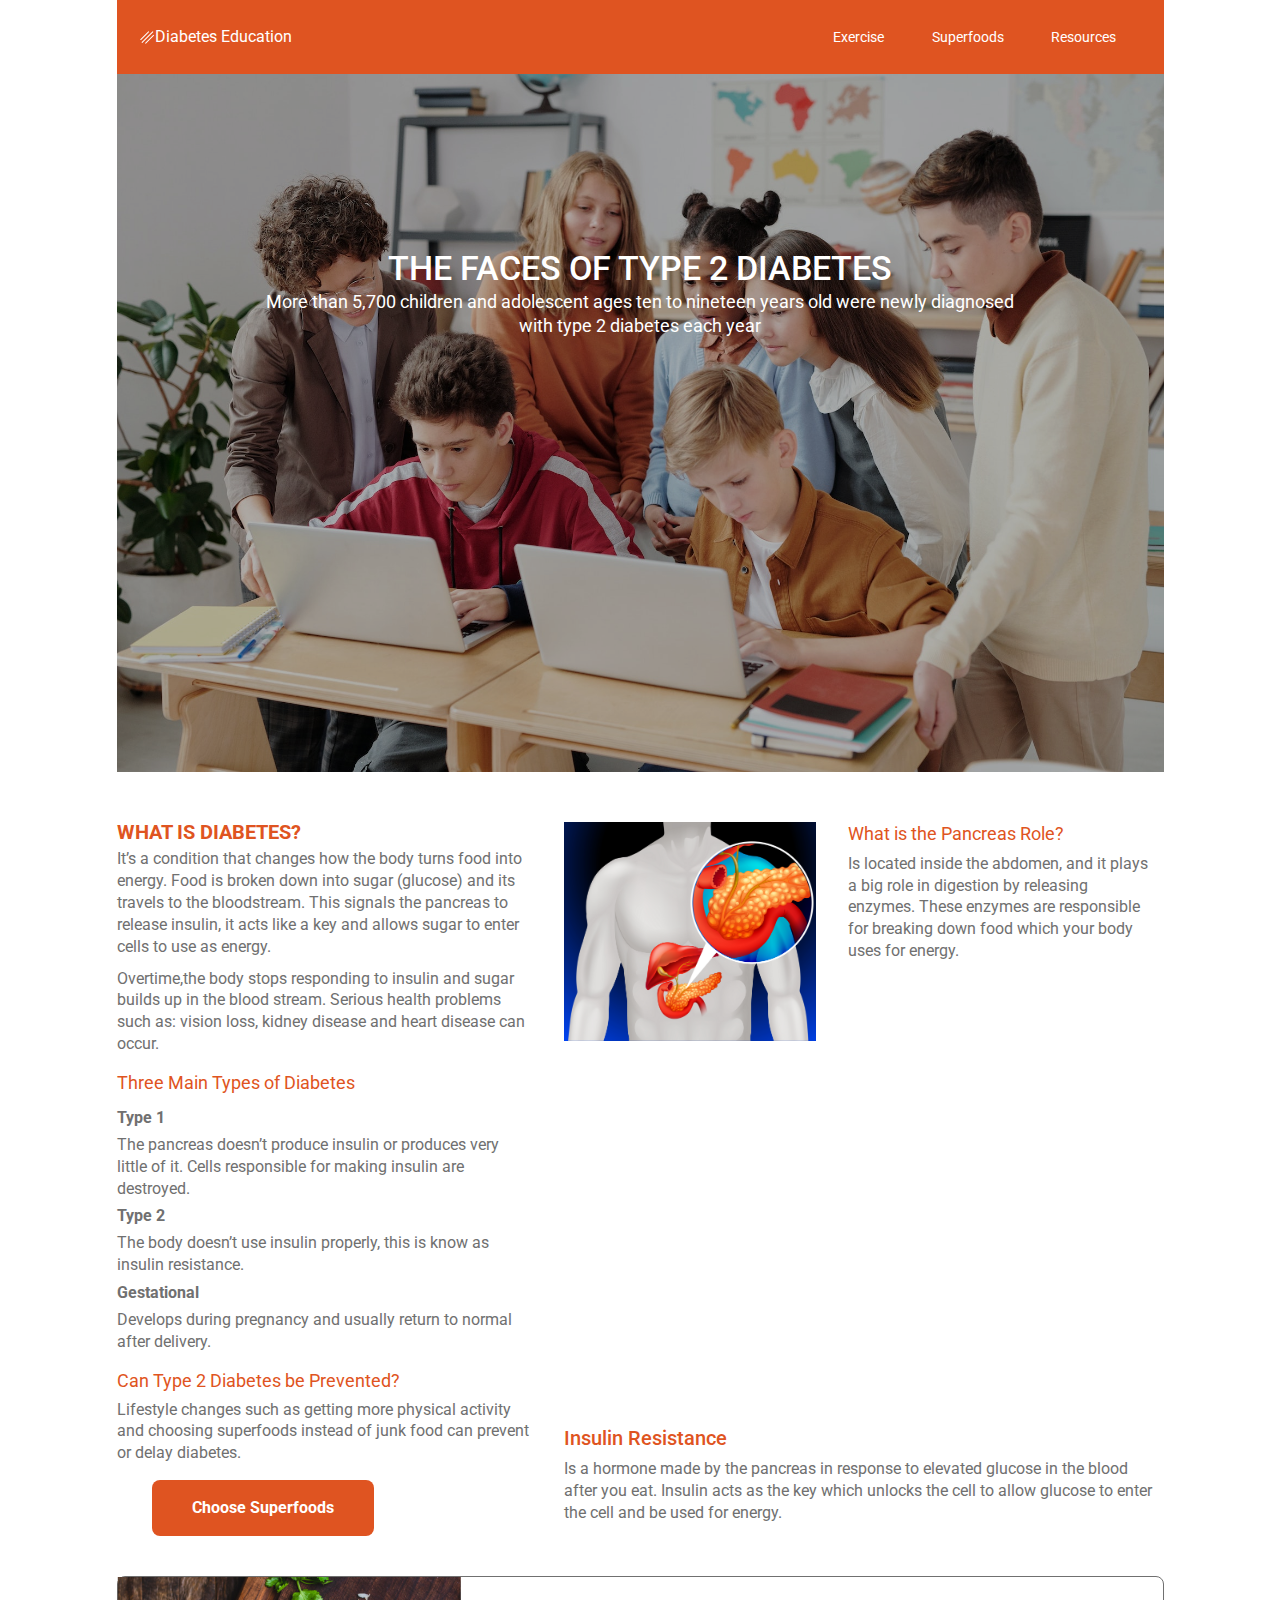
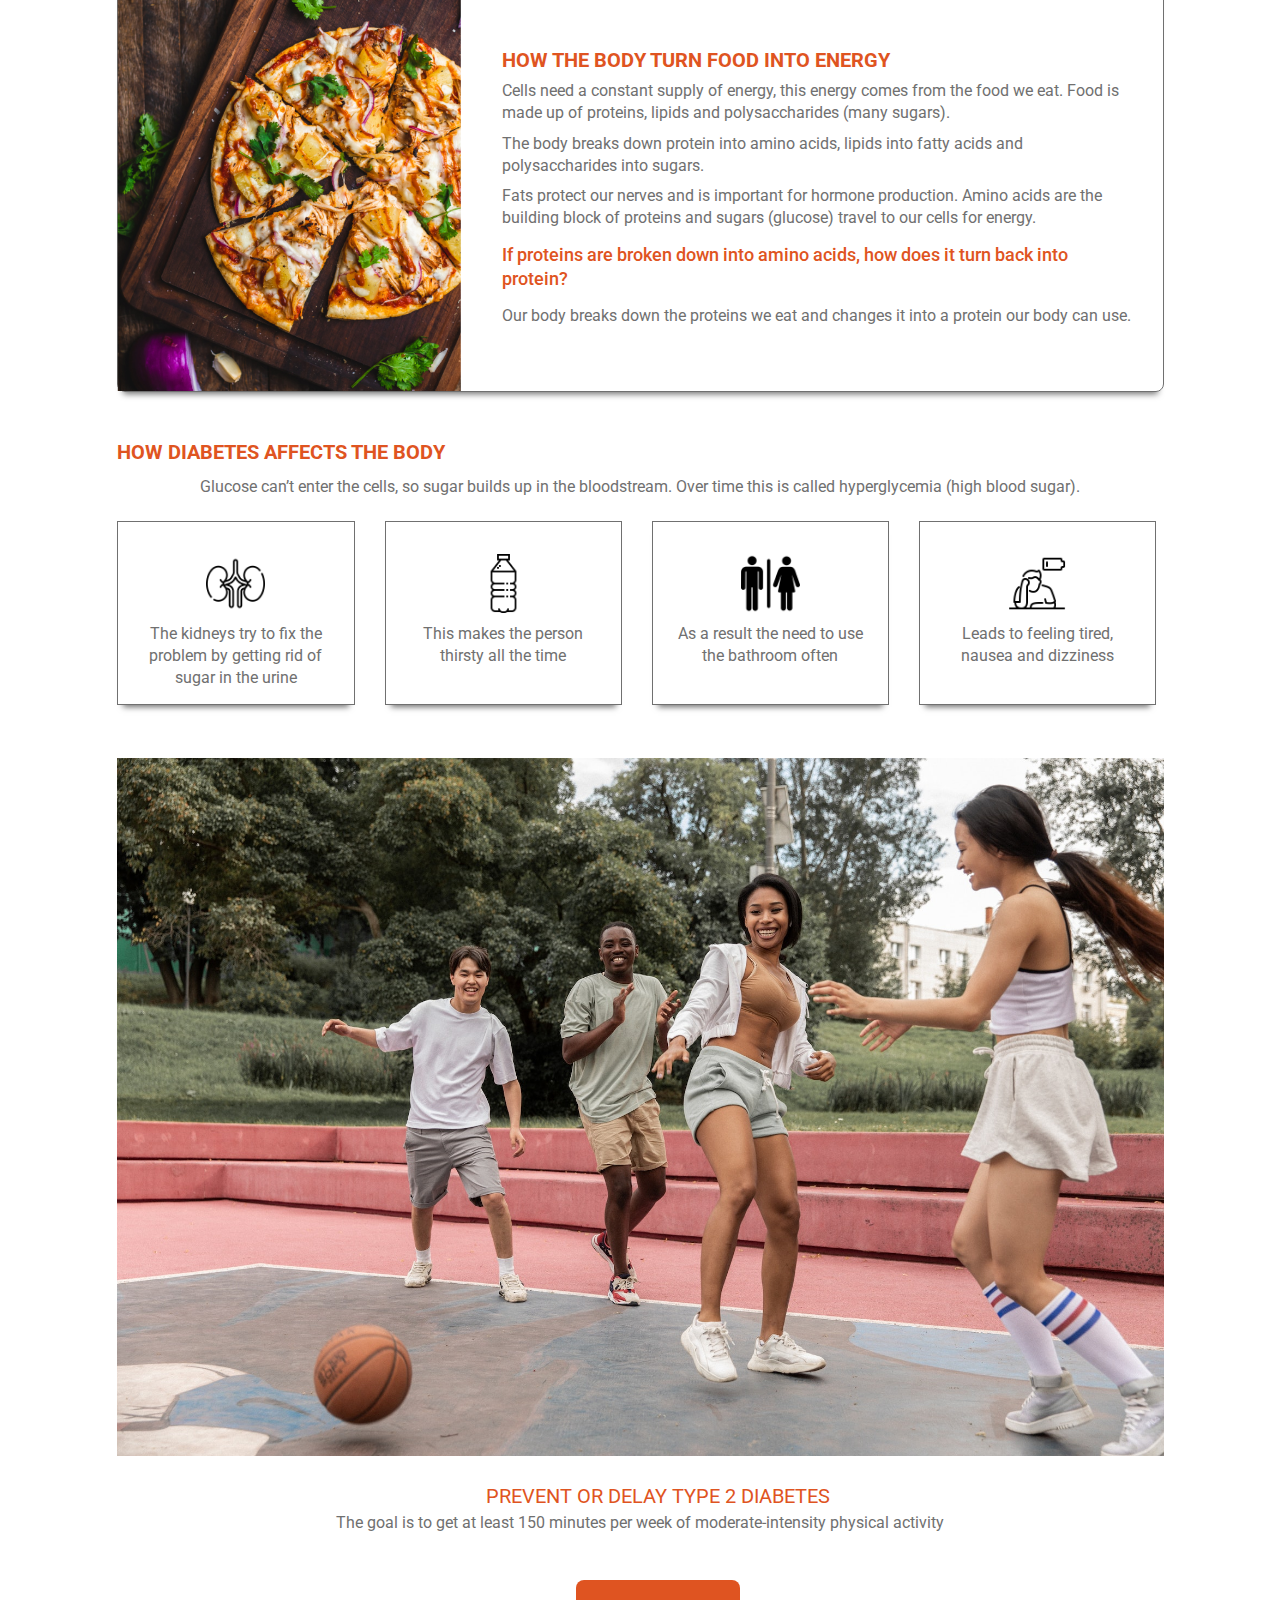
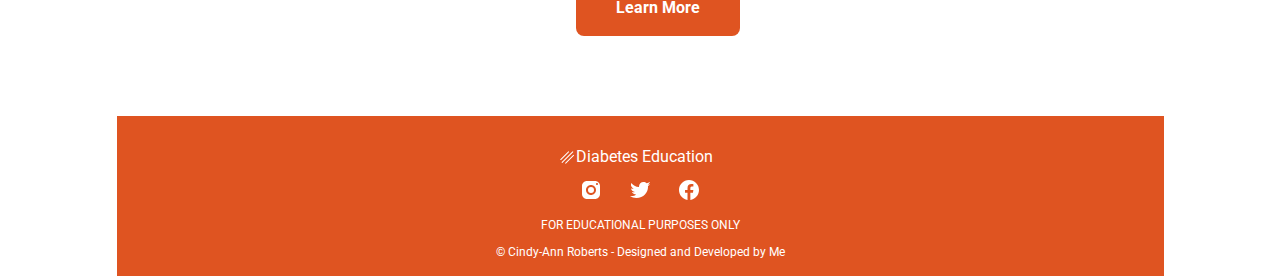
<file: index.html>
<!DOCTYPE html>
<html lang="en">

  <head>
    <meta charset="UTF-8">
    <meta http-equiv="X-UA-Compatible" content="IE=edge">
    <meta name="viewport" content="width=device-width, initial-scale=1.0">
    <title>Diabetes Awareness Website | Cindy-Ann Roberts</title>


    <link rel="preconnect" href="https://fonts.googleapis.com">
    <link rel="preconnect" href="https://fonts.gstatic.com" crossorigin>
    <link href="https://fonts.googleapis.com/css2?family=Roboto:wght@400;500;700&display=swap" rel="stylesheet">

    <link rel="stylesheet" href="style.css">
  </head>

  <body>
    <a href="#main" id="skipToMainContent">Skip to main content link</a>

    <div class="wrapper">

      <header>
        <div class="headerLogo">
          <span class="logoShape"></span>
          <a href="index.html">
            <p> Diabetes Education</p>
          </a>
        </div>


        <input type="checkbox" name="checkbox" id="checkbox">



        <nav>
          <ul>
            <li><a href="exercise.html">Exercise</a></li>
            <li><a href="superfoods.html">Superfoods</a></li>
            <li><a href="resources.html">Resources</a></li>

          </ul>
        </nav>


        <div id="hamburgerWrapper">
          <span class="hamburger"></span>
        </div>
      </header>

      <main>
        <div class="overlay"></div>
        <h1>The faces of type 2 diabetes</h1>
        <p>More than 5,700 children and adolescent ages ten to nineteen years old were newly diagnosed with type 2
          diabetes
          each year</p>

        <picture>
          <source media="(min-width: 631px)" srcset="images/pexels-max-fischer-large.jpg">
          <source media="(min-width: 410px)" srcset="images/pexels-max-fischer-small.jpg">
          <img src="images/pexels-max-fischer-small.jpg" alt="">
        </picture>

      </main>

      <section id="learnAboutDiabetes">
        <div id="whatIsDiabetes">
          <h2>What is Diabetes?</h2>
          <p>It’s a condition that changes how the body turns food into energy. Food is broken down into
            sugar (glucose) and its travels to the bloodstream. This signals the pancreas to release insulin, it
            acts
            like a key and allows sugar to enter cells to use as energy. </p>
          <p>Overtime,the body stops responding to insulin and sugar builds up in the blood stream. Serious health
            problems such as: vision loss, kidney disease and heart disease can occur.
          </p>


          <h3>Three Main Types of Diabetes</h3>
          <h4>Type 1</h4>
          <p>The pancreas doesn’t produce insulin or produces very little of it. Cells responsible for making insulin
            are
            destroyed.</p>

          <h4>Type 2</h4>
          <p>The body doesn’t use insulin properly, this is know as insulin resistance.</p>

          <h4>Gestational</h4>
          <p>Develops during pregnancy and usually return to normal after delivery.</p>


          <h3>Can Type 2 Diabetes be Prevented?</h3>
          <p>Lifestyle changes such as getting more physical
            activity and choosing superfoods instead of junk food can prevent or delay diabetes.</p>
          <a href="superfoods.html" class="btn"> Choose Superfoods</a>
        </div>

        <div>
          <section id="pancreas">
            <div id="pancreas-img">
              <img src="images/pancreas.jpg"
                alt="Diagram of a human pancreas showing its location in the digestive system">
            </div>

            <div id="pancreas-text">
              <h3>What is the Pancreas Role?</h3>
              <p>Is located inside the abdomen, and it plays a big role in digestion by releasing enzymes. These enzymes
                are responsible for breaking down food which your body uses for energy.</p>
            </div>

          </section>

          <section id="insulinResistance">
            <div id="video-container">
              <iframe width="560" height="315" src="https://www.youtube.com/embed/PKb5n8V8dro"
                title="YouTube video player"
                allow="accelerometer; autoplay; clipboard-write; encrypted-media; gyroscope; picture-in-picture; web-share"
                allowfullscreen></iframe>
            </div>

            <div id="insulin-text">
              <h3>Insulin Resistance</h3>
              <p>Is a hormone made by the pancreas in response to elevated glucose in the blood after you eat. Insulin
                acts as the key which unlocks the cell to allow glucose to enter the cell and be used for energy. </p>

            </div>


          </section>

        </div>
      </section>

      <section id="foodIntoEnergy">
        <div class="imageSize">
          <img src="images/pizza.jpg" alt="Whole Hawaiian pizza with a golden crust, topped with ham and pineapple">
        </div>

        <div>
          <h3>How the Body Turn Food Into Energy</h3>
          <p>Cells need a constant supply of energy, this energy comes from the food we eat. Food is made up of
            proteins,
            lipids and polysaccharides (many sugars). </p>
          <p>The body breaks down protein into amino acids, lipids into fatty acids and polysaccharides into
            sugars.</p>
          <p>
            Fats
            protect our nerves and is important for hormone production. Amino acids are the building block of
            proteins
            and sugars (glucose) travel to our cells for energy.
          </p>

          <h4>If proteins are broken down into amino acids, how does it turn back into protein?</h4>
          <p>Our body breaks down the proteins we eat and changes it into a protein our body can use. </p>
        </div>
      </section>


      <section id="effectsOfDiabetes">

        <h2>How Diabetes affects the body</h2>
        <p>Glucose can’t enter the cells, so sugar builds up in the bloodstream. Over time this is called
          hyperglycemia
          (high blood sugar).</p>
        <div class="icons">
          <div class="icon kidney">
            <img src="images/kidneys.png" alt="Icon of a kidney">

            <p>The kidneys try to fix the problem by getting rid of sugar in the urine </p>
          </div>
          <div class="icon thirsty">
            <img src="images/water.png" alt="Illustration of a water bottle">
            <p>This makes the person thirsty all the time</p>
          </div>
          <div class="icon bathroomFrequency">
            <img src="images/toilet.png" alt="Unisex bathroom sign">
            <p>As a result the need to use the bathroom often </p>
          </div>
          <div class="icon feelingTired">
            <img src="images/fatigue.png" alt="Illustration of a person sitting slouched looking low on energy">
            <p>Leads to feeling tired, nausea and dizziness </p>
          </div>
        </div>
      </section>

      <section id="preventDiabetes">
        <img src="images/playingBasketball.jpg" alt="High school students playing a basketball game ">
        <h2>Prevent or delay type 2 diabetes</h2>
        <p>The goal is to get at least 150 minutes per week of moderate-intensity physical activity</p>
        <a href="exercise.html" class="btn">Learn More</a>
      </section>

      <footer>

        <div class="footer-logo">
          <span class="logoShape"></span>
          <p>Diabetes Education</p>
        </div>

        <div id="socialMedia" aria-hidden="true">
          <img class="social" src="images/icons8-instagram.svg" alt="">
          <img class="social" src="images/icons8-twitter.svg" alt="">
          <img class="social" src="images/icons8-facebook.svg" alt="">
        </div>
        <p class="eduPurposeOnly">For educational purposes only </p>
        <div class="copyright">
          <p>&copy; Cindy-Ann Roberts - Designed and Developed by Me</p>
        </div>
      </footer>
    </div>

  </body>

</html>
</file>
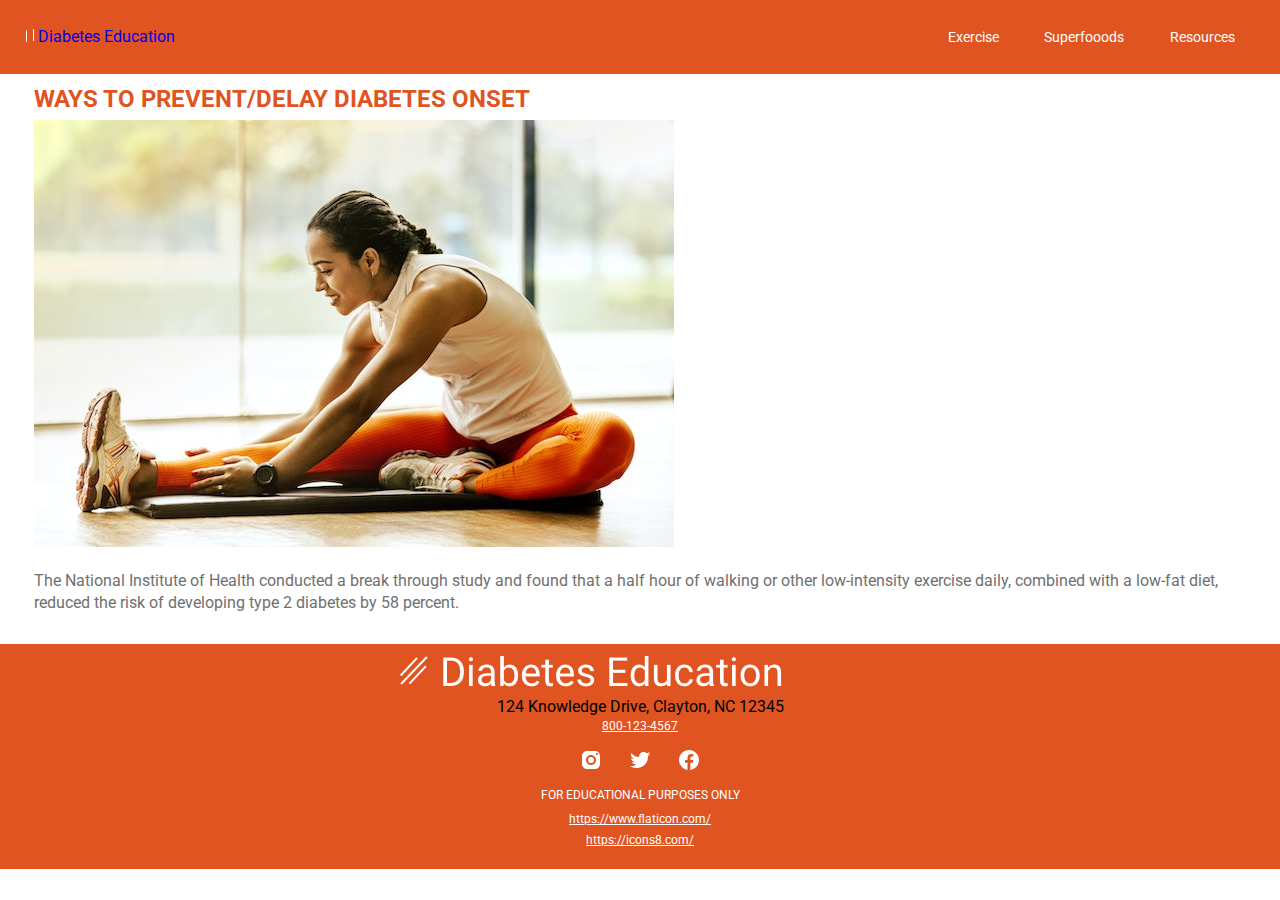
<file: exercise.html>
<!DOCTYPE html>
<html lang="en">

<head>
    <meta charset="UTF-8">
    <meta http-equiv="X-UA-Compatible" content="IE=edge">
    <meta name="viewport" content="width=device-width, initial-scale=1.0">
    <title>Diabetes Education</title>
    <link rel="preconnect" href="https://fonts.googleapis.com">
    <link rel="preconnect" href="https://fonts.gstatic.com" crossorigin>
    <link href="https://fonts.googleapis.com/css2?family=Roboto:wght@400;500;700&display=swap" rel="stylesheet">

    <link rel="stylesheet" href="style.css">
</head>

<body>
    <a href="#main" id="skipToMainContent">Skip to main content link</a>

    <header>
        <div id="brandWrapper">
            <span class="logoShape"></span>
            <a id="logo" href="index.html">Diabetes Education</a>
        </div>

        <input type="checkbox" name="checkbox" id="checkbox">

        <nav>
            <ul>
                <li><a href="exercise.html">Exercise</a></li>
                <li><a href="superfoods.html">Superfooods</a></li>
                <li><a href="resources.html">Resources</a></li>
            </ul>
        </nav>

        <div id="hamburgerWrapper">
            <span class="hamburger"></span>
        </div>
    </header>
    <div id="exerciseContainer">
        <section id="exercise">
            <h1>Ways to Prevent/Delay Diabetes Onset</h1>
            <img src="images/pexels-jonathan-borba-3076509.jpg" alt="">
            <p>The National Institute of Health conducted a break through study and found that a half hour of walking or
                other low-intensity exercise daily, combined with a low-fat diet, reduced the risk of developing type 2
                diabetes by 58 percent.</p>

        </section>

    </div>
    <footer>
        <img id="logoComponent" src="images/DiabetesEducationLogo.png" alt="">
        <address>
            124 Knowledge Drive, Clayton, NC 12345
        </address>
        <a id="contactUs" href="tel:800-123-4567">800-123-4567</a>
        <div id="socialMedia">
            <img class="social" src="images/icons8-instagram.svg" alt="">
            <img class="social" src="images/icons8-twitter.svg" alt="">
            <img class="social" src="images/icons8-facebook.svg" alt="">
        </div>
        <p class="eduPurposeOnly">For educational purposes only </p>
        <div>
            <a class="iconCredits" href="https://www.flaticon.com/">https://www.flaticon.com/</a>
            <a class="iconCredits" href="https://icons8.com/">https://icons8.com/</a>
        </div>
    </footer>


</body>

</html>
</file>
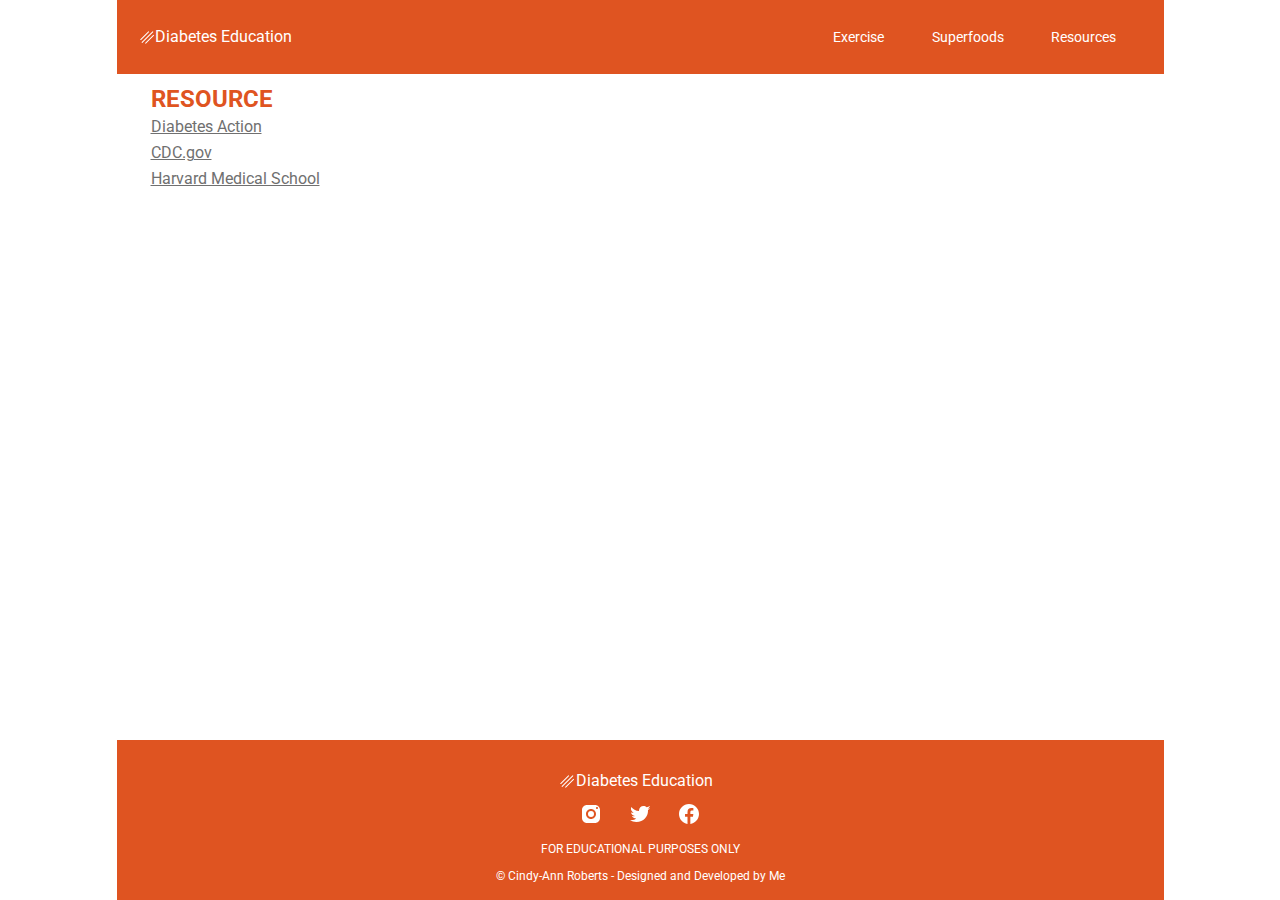
<file: resources.html>
<!DOCTYPE html>
<html lang="en">

  <head>
    <meta charset="UTF-8">
    <meta http-equiv="X-UA-Compatible" content="IE=edge">
    <meta name="viewport" content="width=device-width, initial-scale=1.0">
    <title>Diabetes Education Resources | Cindy-Ann Roberts</title>
    <link rel="preconnect" href="https://fonts.googleapis.com">
    <link rel="preconnect" href="https://fonts.gstatic.com" crossorigin>
    <link href="https://fonts.googleapis.com/css2?family=Roboto:wght@400;500;700&display=swap" rel="stylesheet">

    <link rel="stylesheet" href="style.css">
  </head>

  <body>
    <a href="#main" id="skipToMainContent">Skip to main content link</a>
    <div class="wrapper">
      <header>
        <div class="headerLogo">
          <span class="logoShape"></span>
          <a href="index.html">
            <p> Diabetes Education</p>
          </a>
        </div>


        <input type="checkbox" name="checkbox" id="checkbox">



        <nav>
          <ul>
            <li><a href="exercise.html">Exercise</a></li>
            <li><a href="superfoods.html">Superfoods</a></li>
            <li><a href="resources.html">Resources</a></li>

          </ul>
        </nav>


        <div id="hamburgerWrapper">
          <span class="hamburger"></span>
        </div>
      </header>
      <main>
        <div id="resourcesWrapper">

          <section id="resourceLinks">
            <h2>Resource</h2>
            <a target="_blank" href="https://diabetesaction.org/article-exercise">Diabetes Action</a>
            <a target="_blank" href="https://www.cdc.gov/diabetes/managing/active.html">CDC.gov</a>
            <a target="_blank"
              href="https://www.health.harvard.edu/staying-healthy/the-importance-of-exercise-when-you-have-diabetes">Harvard
              Medical School</a>

          </section>
        </div>

      </main>
      <footer>

        <div class="footer-logo">
          <span class="logoShape"></span>
          <p>Diabetes Education</p>
        </div>

        <div id="socialMedia" aria-hidden="true">
          <img class="social" src="images/icons8-instagram.svg" alt="">
          <img class="social" src="images/icons8-twitter.svg" alt="">
          <img class="social" src="images/icons8-facebook.svg" alt="">
        </div>
        <p class="eduPurposeOnly">For educational purposes only </p>
        <div class="copyright">
          <p>&copy; Cindy-Ann Roberts - Designed and Developed by Me</p>
        </div>
      </footer>
    </div>
  </body>

</html>
</file>
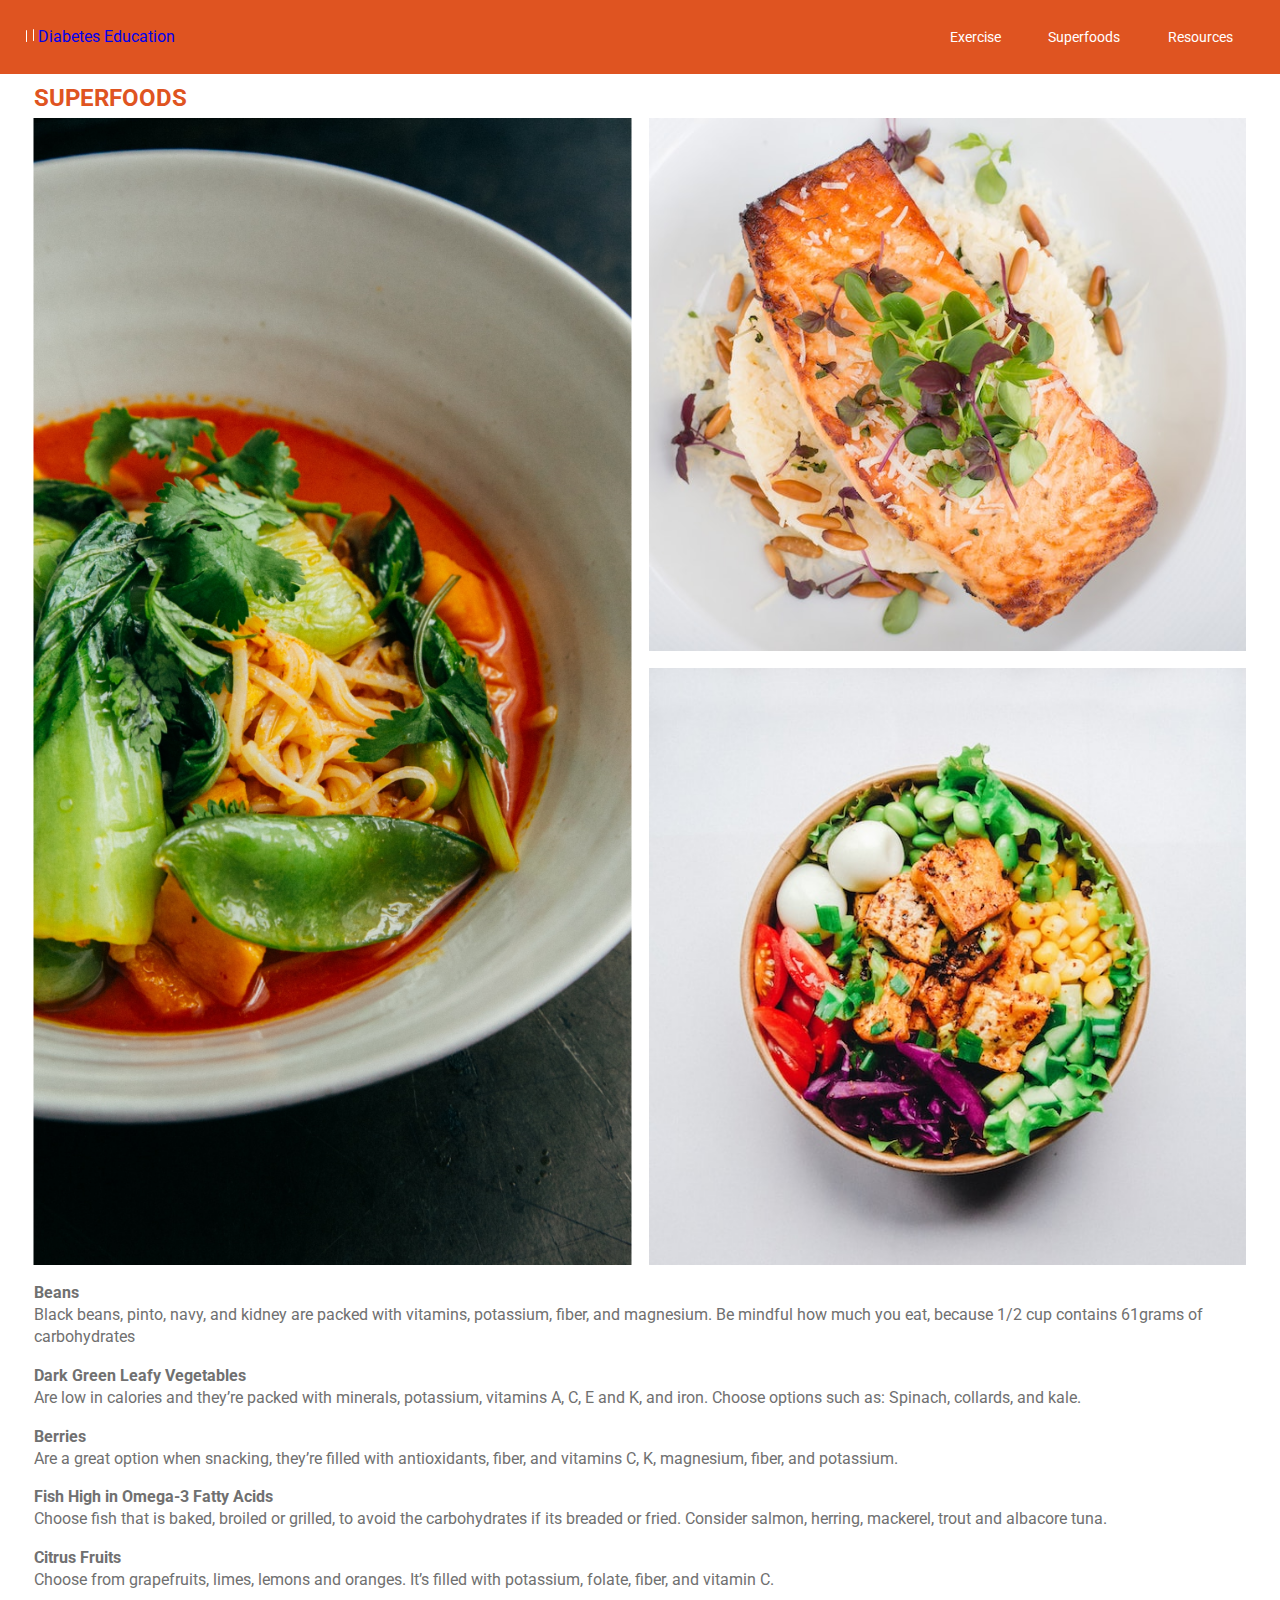
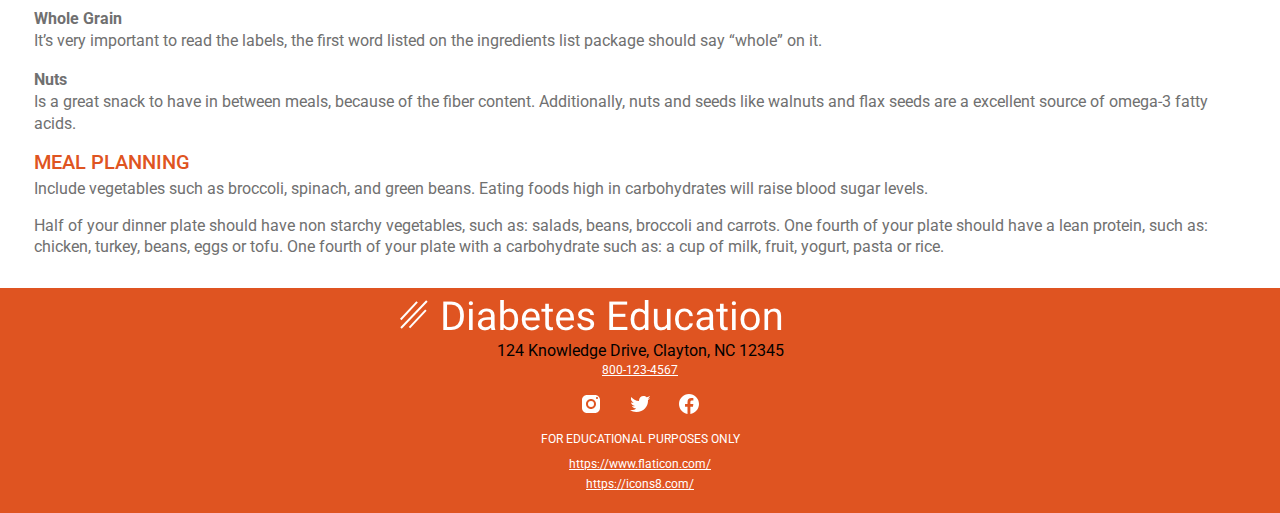
<file: superfoods.html>
<!DOCTYPE html>
<html lang="en">

<head>
    <meta charset="UTF-8">
    <meta http-equiv="X-UA-Compatible" content="IE=edge">
    <meta name="viewport" content="width=device-width, initial-scale=1.0">
    <title>Diabetes Education</title>
    <link rel="preconnect" href="https://fonts.googleapis.com">
    <link rel="preconnect" href="https://fonts.gstatic.com" crossorigin>
    <link href="https://fonts.googleapis.com/css2?family=Roboto:wght@400;500;700&display=swap" rel="stylesheet">

    <link rel="stylesheet" href="style.css">
</head>

<body>
    <a href="#main" id="skipToMainContent">Skip to main content link</a>

    <header>
        <div id="brandWrapper">
            <span class="logoShape"></span>
            <a id="logo" href="index.html">Diabetes Education</a>
        </div>

        <input type="checkbox" name="checkbox" id="checkbox">

        <nav>
            <ul>
                <li><a href="exercise.html">Exercise</a></li>
                <li><a href="superfoods.html">Superfoods</a></li>
                <li><a href="resources.html">Resources</a></li>
            </ul>
        </nav>

        <div id="hamburgerWrapper">
            <span class="hamburger"></span>
        </div>
    </header>

    <div id="superfoodsContainer">
        <section id="superfoods">
            <h1>Superfoods</h1>
            <div id="superfoodsImages">
                <div id="tomatoBasedSoup"><img src="images/charlesdeluvio-wrfO9SWykdE-unsplash.jpg" alt=""></div>
                <div id="salmon"><img src="images/pexels-shameel-mukkath-5175572.jpg" alt=""></div>
                <div id="salad"><img src="images/anh-nguyen-kcA-c3f_3FE-unsplash.jpg" alt=""></div>
            </div>

            <h4>Beans</h4>
            <p>Black beans, pinto, navy, and kidney are packed with vitamins, potassium, fiber, and magnesium. Be
                mindful how much you eat, because 1/2 cup contains 61grams of carbohydrates</p>

            <h4>Dark Green Leafy Vegetables</h4>
            <p>Are low in calories and they’re packed with minerals, potassium, vitamins A, C, E and K, and iron. Choose
                options such as: Spinach, collards, and kale.</p>

            <h4>Berries</h4>
            <p>Are a great option when snacking, they’re filled with antioxidants, fiber, and vitamins C, K, magnesium,
                fiber, and potassium.</p>

            <h4>Fish High in Omega-3 Fatty Acids</h4>
            <p>Choose fish that is baked, broiled or grilled, to avoid the carbohydrates if its breaded or fried.
                Consider salmon, herring, mackerel, trout and albacore tuna.</p>

            <h4>Citrus Fruits</h4>
            <p>Choose from grapefruits, limes, lemons and oranges. It’s filled with potassium, folate, fiber, and
                vitamin C.</p>

            <h4>Whole Grain</h4>
            <p>It’s very important to read the labels, the first word listed on the ingredients list package should say
                “whole” on it. </p>

            <h4>Nuts</h4>
            <p>Is a great snack to have in between meals, because of the fiber content. Additionally, nuts and seeds
                like walnuts and flax seeds are a excellent source of omega-3 fatty acids.</p>

        </section>

        <section id="mealPlanning">
            <h2>Meal planning</h2>
            <p>Include vegetables such as broccoli, spinach, and green beans. Eating foods high in carbohydrates will
                raise blood sugar levels. </p>

            <p>Half of your dinner plate should have non starchy vegetables, such as: salads, beans, broccoli and
                carrots. One fourth of your plate should have a lean protein, such as: chicken, turkey, beans, eggs or
                tofu. One fourth of your plate with a carbohydrate such as: a cup of milk, fruit, yogurt, pasta or rice.
            </p>
        </section>

    </div>
    <footer>
        <img id="logoComponent" src="images/DiabetesEducationLogo.png" alt="">
        <address>
            124 Knowledge Drive, Clayton, NC 12345
        </address>
        <a id="contactUs" href="tel:800-123-4567">800-123-4567</a>
        <div id="socialMedia">
            <img class="social" src="images/icons8-instagram.svg" alt="">
            <img class="social" src="images/icons8-twitter.svg" alt="">
            <img class="social" src="images/icons8-facebook.svg" alt="">
        </div>
        <p class="eduPurposeOnly">For educational purposes only </p>
        <div>
            <a class="iconCredits" href="https://www.flaticon.com/">https://www.flaticon.com/</a>
            <a class="iconCredits" href="https://icons8.com/">https://icons8.com/</a>
        </div>
    </footer>


</body>

</html>
</file>
<file: style.css>
/* http://meyerweb.com/eric/tools/css/reset/ 
   v2.0 | 20110126
   License: none (public domain)
*/

html,
body,
div,
span,
applet,
object,
iframe,
h1,
h2,
h3,
h4,
h5,
h6,
p,
blockquote,
pre,
a,
abbr,
acronym,
address,
big,
cite,
code,
del,
dfn,
em,
img,
ins,
kbd,
q,
s,
samp,
small,
strike,
strong,
sub,
sup,
tt,
var,
b,
u,
i,
center,
dl,
dt,
dd,
ol,
ul,
li,
fieldset,
form,
label,
legend,
table,
caption,
tbody,
tfoot,
thead,
tr,
th,
td,
article,
aside,
canvas,
details,
embed,
figure,
figcaption,
footer,
header,
hgroup,
menu,
nav,
output,
ruby,
section,
summary,
time,
mark,
audio,
video {
  margin: 0;
  padding: 0;
  border: 0;
  font-size: 100%;
  font: inherit;
  vertical-align: baseline;
}
/* HTML5 display-role reset for older browsers */
article,
aside,
details,
figcaption,
figure,
footer,
header,
hgroup,
menu,
nav,
section {
  display: block;
}
body {
  line-height: 1;
}
ol,
ul {
  list-style: none;
}
blockquote,
q {
  quotes: none;
}
blockquote:before,
blockquote:after,
q:before,
q:after {
  content: "";
  content: none;
}
table {
  border-collapse: collapse;
  border-spacing: 0;
}
/* End CSS RESET */

:root {
  --grey: #707070;
  --orange: #df5421;
}

html,
body {
  height: 100%;
  margin: 0;
}
body {
  font-family: "Roboto", sans-serif;
}

p {
  line-height: 1.37;
  color: var(--grey);
}
h3,
h4 {
  line-height: 1.37;
}
#skipToMainContent {
  position: absolute;
  left: -9999px;
  z-index: 999;
  padding: 1em;
  background-color: black;
  color: white;
  opacity: 0;
}
#skipToMainContent:focus {
  left: 50%;
  transform: translateX(-50%);
  opacity: 1;
}
.wrapper {
  max-width: 647px;
  min-width: 380px;
  margin: 0 auto;
  min-height: 100%;
  display: flex;
  flex-direction: column;
}
main {
  flex: 1;
}

header {
  background-color: var(--orange);
  height: 74px;
  display: flex;
  justify-content: space-around;
}
.headerLogo {
  display: flex;
  align-items: center;
  justify-content: center;
}

.logoShape {
  background: #fff;
  height: 16px;
  position: relative;
  width: 0.75px;
  margin-right: 8px;
  transform: rotate(45deg);
  border-radius: 15px;
  cursor: pointer;
  z-index: 2000;
}
.logoShape::before {
  background: #fff;
  content: "";
  height: 12px;
  position: absolute;
  top: 2.5px;
  right: 3px;
  width: 0.75px;
  margin-bottom: 2.5px;
  border-radius: 15px;
}
.logoShape::after {
  background: #fff;
  content: "";
  height: 12px;
  position: absolute;
  top: 2px;
  left: 3px;
  width: 0.75px;
  margin-bottom: 2.5px;
  border-radius: 15px;
}
header p {
  color: #fff;
}
header a {
  text-decoration: none;
}
[type="checkbox"] {
  width: 60px;
  opacity: 0;
  position: relative;
  left: 25%;
  padding: 30px;
}

nav {
  background-color: #fff;
  display: none;
  position: absolute;
  top: 74px;
  text-align: center;
  width: 100vw;
  z-index: 3000;
}

nav li {
  text-decoration: none;
  padding: 20px 0;
  border-bottom: 1px solid var(--grey);
}

nav li:last-child {
  padding-bottom: 25px;
}

nav li a {
  text-decoration: none;
  width: 100%;
  color: var(--orange);
  font-size: 0.9rem;
}

#checkbox:checked ~ nav {
  transform: translateY(0%);
  max-height: 290px;
  background-color: #fff;
  display: block;
}
#checkbox:checked ~ nav a {
  visibility: visible;
}

#hamburgerWrapper {
  display: flex;
  flex-direction: column;
  justify-content: center;
  cursor: pointer;
  padding: 6px;
}
.hamburger {
  background-color: #fff;
  position: relative;
  width: 1.5px;
  height: 20px;
  /* margin-right: 8px; */
  transform: rotate(90deg);
  border-radius: 15px;
  left: 20%;
}
.hamburger:before {
  content: "";
  width: 1.5px;
  height: 20px;
  border-radius: 15px;
  position: absolute;
  right: 5px;
  background-color: #fff;
}
.hamburger:after {
  content: "";
  width: 1.5px;
  height: 20px;
  border-radius: 15px;
  position: absolute;
  left: 5px;
  background-color: #fff;
}

h1 {
  font-size: 1.53rem;
  text-transform: uppercase;
  text-align: center;
  color: var(--orange);
  font-weight: 500;
  padding: 12px 0 6px;
}

main p {
  text-align: center;
  padding: 0 35px;
  max-width: 75%;
  margin: 0 auto;
}

main img {
  display: block;
  max-width: 100%;
  padding: 12px 0 15px;
}

#whatIsDiabetes h2 {
  font-size: 1.25rem;
  font-weight: 700;
  text-transform: uppercase;
  color: var(--orange);
  margin-left: 35px;
  padding-bottom: 6px;
}
#whatIsDiabetes h3 {
  font-size: 1.125rem;
  margin-left: 35px;
  color: var(--orange);
  padding: 16px 0 5px;
}
#whatIsDiabetes h4 {
  margin-left: 35px;
  padding: 6px 0 5px 0;
  font-weight: 700;
  color: var(--grey);
}
#whatIsDiabetes p {
  color: var(--grey);
  padding: 0 35px;
}
#whatIsDiabetes p:nth-child(2) {
  margin-bottom: 10px;
}

.btn {
  display: inline-block;
  background: var(--orange);
  color: white;
  padding: 20px 40px;
  text-decoration: none;
  border-radius: 8px;
  font-weight: bold;
  margin: 16px 0 30px 35px;
}
.btn:hover {
  background: #e65c00;
}
#foodIntoEnergy img {
  display: block;
  max-width: 100%;
  height: auto;
  transform: scaleX(-1);
}
#foodIntoEnergy h3 {
  color: var(--orange);
  font-size: 1.25rem;
  text-transform: uppercase;
  font-weight: 700;
  margin: 15px 10px 6px 35px;
}

#foodIntoEnergy p {
  padding: 0 35px;
  margin-bottom: 9px;
}
#foodIntoEnergy h4 {
  color: var(--orange);
  margin: 0 35px 9px;
  font-weight: 500;
  padding-top: 10px;
}

#pancreas img {
  display: block;
  max-width: 100%;
  object-fit: cover;

  margin: 40px 0 15px;
}
#pancreas h3 {
  color: var(--orange);
  font-size: 1.125rem;
  margin-left: 35px;
}
#pancreas p {
  margin: 6px 0 40px;
  padding: 0 35px;
}

iframe {
  width: 100%;
  margin: 0 auto 15px;
}

#insulinResistance h3 {
  color: var(--orange);
  font-size: 1.25rem;
  font-weight: 500;
  margin: 0 0 6px 35px;
}
#insulinResistance p {
  margin: 6px 0 30px;
  padding: 0 35px;
}
#preventDiabetes {
  margin-bottom: 30px;
  text-align: center;
  padding-bottom: 20px;
}
#preventDiabetes img {
  max-width: 100%;
  margin-bottom: 15px;
}
#preventDiabetes h2 {
  font-size: 1.25rem;
  text-transform: uppercase;
  color: var(--orange);
  margin: 0 0 6px 35px;
}
#preventDiabetes p {
  padding: 0 34px;
  margin-bottom: 30px;
}

#preventDiabetes button {
  background-color: var(--orange);
  border: none;
  border-radius: 3px;
  padding: 12px 22px;
  color: #fff;
  margin: 0 0 43px 35px;
}
.icons {
  display: grid;
  grid-template-columns: repeat(2, 1fr);
  gap: 20px;
}
.kidney {
  grid-column: 1/2;
}
.thirsty {
  grid-column: 2/-1;
}
.bathroomFrequency {
  grid-column: 1/2;
}
.feelingTired {
  grid-column: 2/-1;
}
#effectsOfDiabetes {
  display: grid;
  grid-template-columns: repeat(2, auto);
  grid-template-rows: repeat(4, auto);
  margin: 0 34px 30px;
  gap: 8px;
}
#effectsOfDiabetes h2 {
  color: var(--orange);
  font-size: 1.25rem;
  text-transform: uppercase;
  font-weight: 700;
  margin-bottom: 6px;
  grid-column: 1/-1;
  grid-row: 1/2;
  align-self: start;
}
#effectsOfDiabetes p {
  margin: 0 auto 15px;
  grid-column: 1/-1;
  grid-row: 2/3;
}
.icon {
  border: 0.8px solid var(--grey);
  box-shadow: 0 8px 6px -6px var(--grey);
}

.icon img {
  max-width: 25%;
  display: block;
  margin: 32px auto 10px;
}
.icon p {
  padding: 0 20px;
  text-align: center;
}

footer {
  background-color: var(--orange);
  padding-bottom: 15px;
  text-align: center;
}
.footer-logo {
  display: flex;
  justify-content: center;
  align-items: center;
  margin-top: 30px;
  margin-bottom: 10px;
}
.footer-logo p {
  color: #fff;
}
.copyright p {
  color: #fff;
  font-size: 0.77rem;
}

#contactUs {
  color: #fff;
  font-size: 0.77rem;
  display: inline-block;
  margin: 5px 0 15px;
}
.eduPurposeOnly {
  color: #fff;
  font-size: 0.77rem;
  text-transform: uppercase;
  padding: 15px 0 10px;
}
.iconCredits {
  display: block;
  color: #fff;
  font-size: 0.77rem;
  padding-bottom: 8px;
}

#socialMedia {
  display: flex;
  margin: 0 auto;
  justify-content: center;
  column-gap: 25px;
  max-width: 15%;
}

/****SUPERFOODS SECTION ***/

#superfoodsContainer {
  margin: 0 34px;
}
#superfoods h1 {
  font-size: 1.53rem;
  text-transform: uppercase;
  color: var(--orange);
  font-weight: 700;
  padding: 12px 0 8px;
  text-align: left;
}
#superfoods h4 {
  font-weight: 700;
  color: var(--grey);
}
#superfoods p {
  margin-bottom: 17px;
}
#superfoodsImages {
  display: grid;
  grid-template-columns: auto auto;
  grid-template-rows: auto auto;
  gap: 17px;
  justify-items: center;
  align-items: center;
  margin-bottom: 17px;
}
#superfoodsImages img {
  width: 100%;
  height: 100%;
  object-fit: cover;
  overflow: hidden;
  display: block;
}
#tomatoBasedSoup {
  width: 100%;
  height: 100%;
  grid-column: 1/2;
  grid-row: 1/-1;
  transform: scaleX(-1);
}
#tomatoBasedSoup img {
  min-height: 293px;
  max-height: 100%;
}
#salmon {
  grid-column: 2/-1;
  grid-row: 1/2;
}
#salad {
  grid-column: 2/-1;
  grid-row: 2/-1;
}
#mealPlanning {
  padding-bottom: 15px;
}
#mealPlanning h1 {
  font-weight: 1.53;
  text-transform: uppercase;
  color: var(--orange);
  font-weight: 700;
  margin: 17px 0 7px;
}
#mealPlanning h2 {
  color: var(--orange);
  font-size: 1.25rem;
  text-transform: uppercase;
  font-weight: 500;
  padding-bottom: 6px;
}
#mealPlanning > p {
  margin-bottom: 15px;
}

/**** EXERCISE SECTION ***/

#exerciseContainer {
  margin: 0 34px 30px;
}
#exercise h1 {
  font-size: 1.53rem;
  color: var(--orange);
  text-transform: uppercase;
  font-weight: 700;
  padding: 13px 0 9px;
  text-align: left;
}
#exercise img {
  max-width: 100%;
  margin-bottom: 20px;
}
#exercise h2 {
  font-size: 1.25rem;
  color: var(--orange);
  text-transform: uppercase;
  padding: 13px 0 9px;
}

/**** RESOURCES SECTION ***/

#resourcesWrapper {
  margin: 0 34px;
}
#resourceLinks {
  margin-bottom: 15px;
}
#resourceLinks h2 {
  font-size: 1.53rem;
  margin: 13px 0 8px;
  text-align: left;
  color: var(--orange);
  text-transform: uppercase;
  font-weight: 700;
}
#resourceLinks a {
  color: var(--grey);
  display: block;
  padding-bottom: 10px;
}

/****** MEDIA QUERIES *****/

@media (min-width: 1000px) {
  #brandWrapper {
    margin-left: 30px;
  }
  .headerLogo {
    margin-left: 30px;
  }
  #hamburgerWrapper {
    display: none;
  }
  nav {
    display: block;
    width: 378px;
    top: 0;
    background-color: transparent;
    position: static;
  }

  nav ul {
    display: flex;
    justify-content: space-evenly;
  }
  nav li {
    padding: 0;
    border-bottom: 0;
  }
  nav li:last-child {
    padding-bottom: 0;
  }
  nav li a {
    color: #fff;
    cursor: pointer;
  }

  header {
    grid-column: 1/-1;
    grid-row: 1/2;
    justify-content: space-between;
    align-items: center;
  }

  main {
    display: grid;
    grid-template-columns: 1fr 1fr;
    grid-template-rows: 1fr;
    margin-bottom: 20px;
  }
  .wrapper {
    max-width: 1047px; /* Desktop Display */
    margin: 0 auto;
  }
  main img {
    padding: 0 0 20px;
  }

  h1 {
    font-size: 2.12rem;
    color: #fff;
    padding: 0;
    grid-column: 1/-1;
    grid-row: 1/-1;
    z-index: 1000;
    margin-top: 178px; /* consolidated */
  }

  main {
    grid-column: 1/-1;
    grid-row: 2/3;
    margin-bottom: 30px;
    padding-bottom: 20px;
  }
  main p {
    color: #fff;
    font-size: 1.1rem;
    grid-column: 1/-1;
    grid-row: 1/-1;
    z-index: 100;
    margin-top: 216.4px;
  }
  picture {
    grid-column: 1/-1;
    grid-row: 1/-1;
  }
  picture img {
    padding: 0;
  }
  .overlay {
    background-color: rgba(0, 0, 0, 0.3);
    width: 100%;
    grid-column: 1/-1;
    grid-row: 1/-1;
    z-index: 99;
  }
  button {
    cursor: pointer;
  }

  #learnAboutDiabetes {
    display: grid;
    grid-template-columns: repeat(2, 1fr);
    grid-template-rows: repeat(2, auto);
  }
  #whatIsDiabetes h2 {
    margin-left: 0;
  }
  #whatIsDiabetes h3 {
    margin-left: 0;
  }
  #whatIsDiabetes h4 {
    margin-left: 0;
  }
  #whatIsDiabetes p {
    padding-left: 0;
  }
  #effectsOfDiabetes {
    margin: 0;
  }
  /*** SUPERFOODS SECTION ***/
  #superfoods h1 {
    margin-top: 0;
  }

  /*** EXERCISE SECTION ***/
  #exercise h1 {
    margin-top: 0;
  }

  /*** ICONS SECTION ***/
  .icons {
    display: flex;
    justify-content: space-between;
    gap: 30px;
  }

  /*** FOOD INTO ENERGY SECTION ***/
  #foodIntoEnergy {
    grid-column: 1/-1;
    grid-row: 5/6;

    display: flex;
    justify-content: center;
    align-items: center;
    gap: 2rem;

    margin-bottom: 50px;
    margin-top: 10px;
    border: 0.8px solid var(--grey);
    box-shadow: 0 8px 6px -6px var(--grey);
    border-radius: 8px;
  }
  #foodIntoEnergy h3 {
    margin: 15px 10px 5px 10px;
  }
  #foodIntoEnergy h4 {
    padding: 5px 10px;
    font-size: 1.1rem;
    margin-left: 0;
  }
  #foodIntoEnergy p {
    padding: 0 25px 0 10px;
  }
  .imageSize {
    width: 600px;
    height: auto;
    object-fit: contain;
  }

  /*** BROKEN DOWN PROTEINS SECTION ***/
  #brokenDownProteins {
    grid-column: 1/-1;
  }
  #brokenDownProteins p {
    margin: 0;
    padding-left: 35px;
  }
  #brokenDownProteins h4 {
    margin: 0;
    padding-left: 35px;
  }

  /*** PANCREAS SECTION ***/
  #pancreas {
    display: flex;
    height: 250px;
    gap: 2rem;
    margin-bottom: 20px;
  }
  #pancreas-img img {
    width: 1000px;
    height: auto;
    margin: 0 0 25px;
  }
  #pancreas h3 {
    margin-left: 0;
  }
  #pancreas p {
    padding: 0 10px 20px 0;
    margin: 6px 0 10px;
  }

  /*** INSULIN RESISTANCE SECTION ***/
  #insulinResistance {
    grid-column: 2/-1;
    grid-row: 2/-1;
  }
  #insulinResistance h3 {
    margin-left: 0;
    margin-bottom: 0;
  }
  #insulinResistance p {
    padding: 0 10px 0 0;
  }

  /*** VIDEO ***/
  #video-container iframe {
    width: 600px;
  }

  /*** EFFECTS + PREVENT SECTIONS ***/
  #effectsOfDiabetes {
    grid-column: 1/-1;
    grid-row: 7/8;
  }
  #preventDiabetes {
    grid-column: 1/-1;
    grid-row: 6/7;

    margin-bottom: 30px;
    padding-top: 25px;
  }
  #preventDiabetes img {
    display: block;
    margin: 0 auto;
    max-width: 100%;
    padding-top: 20px;
  }
  #preventDiabetes p {
    color: var(--grey);
  }
  #preventDiabetes h2 {
    padding-top: 30px;
  }
  #preventDiabetes button {
    background-color: var(--orange);

    border-radius: 10px;
    padding: 20px 40px;
    cursor: pointer;
  }

  footer {
    grid-column: 1/-1;
    grid-row: 8/-1;
  }
}
</file>
